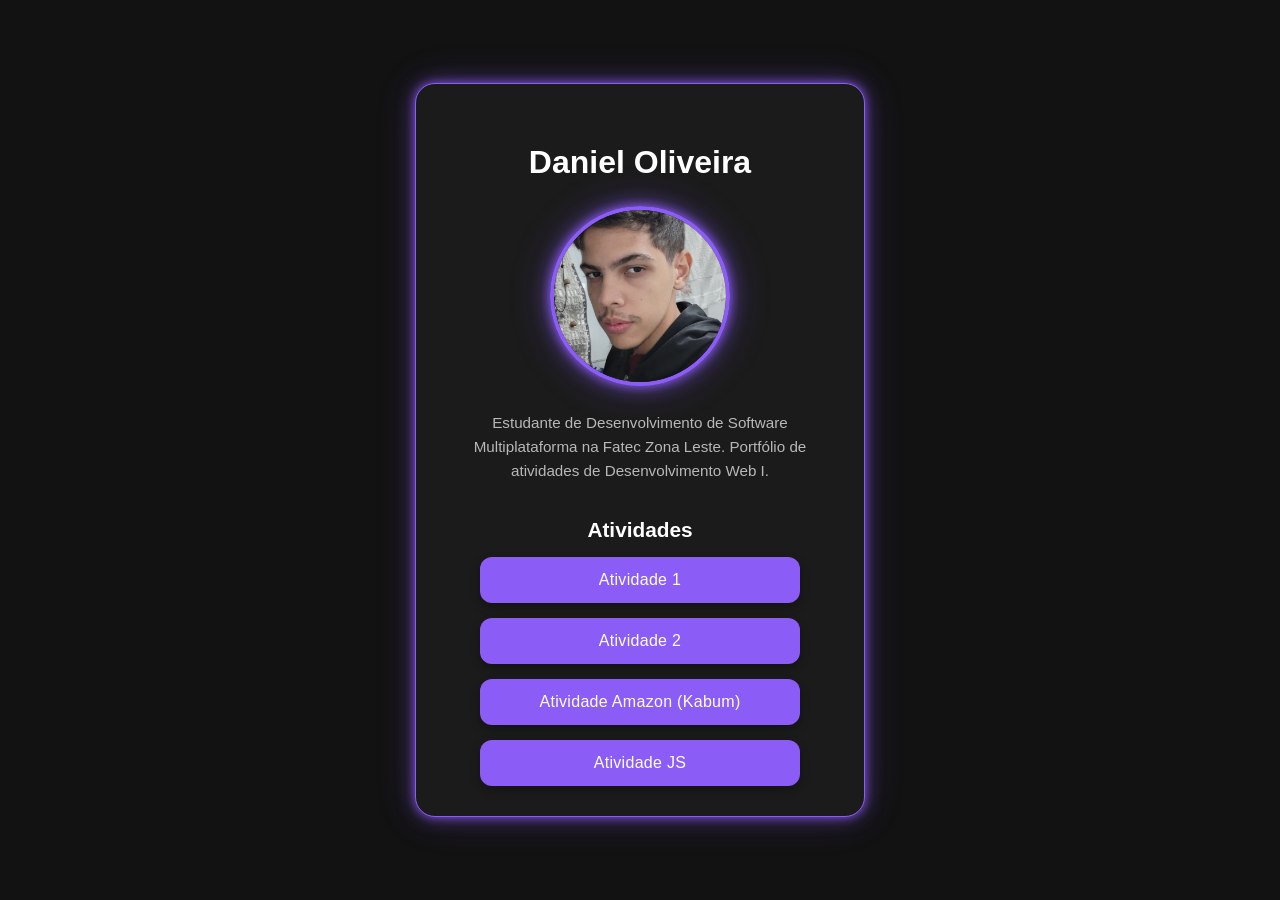
<file: index.html>
<!DOCTYPE html>
<html lang="en">
<head>
    <meta charset="UTF-8">
    <meta name="viewport" content="width=device-width, initial-scale=1.0">
    <title>Portifólio</title>

    <link rel="stylesheet" href="style.css">


    <link rel="preconnect" href="https://fonts.googleapis.com">
<link rel="preconnect" href="https://fonts.gstatic.com" crossorigin>
<link href="https://fonts.googleapis.com/css2?family=Poppins:wght@300;400;500;600;700&display=swap" rel="stylesheet">

</head>
<body>
    
  <div class="card">

     <h1>Daniel Oliveira</h1>

    <img src="Eu.jpeg" alt="Eu" srcset="" class="foto">

    <p class="desc">

        Estudante de Desenvolvimento de Software
Multiplataforma na Fatec Zona Leste.
Portfólio de atividades de Desenvolvimento Web I.

    </p>

    <h2 class="atividades">Atividades</h2>

    <div class="atividade">

        <a href="Atividade 1/index.html" class="atividade-btn">Atividade 1</a>

        <a href="atividade 2/index.html" class="atividade-btn">Atividade 2</a>

        <a href="Atividade Amazon (Kabum)/index.html" class="atividade-btn">Atividade Amazon (Kabum)</a>

         <a href="Atividade JS/index.html" class="atividade-btn">Atividade JS</a>

    </div>


    </div>




</body>
</html>
</file>
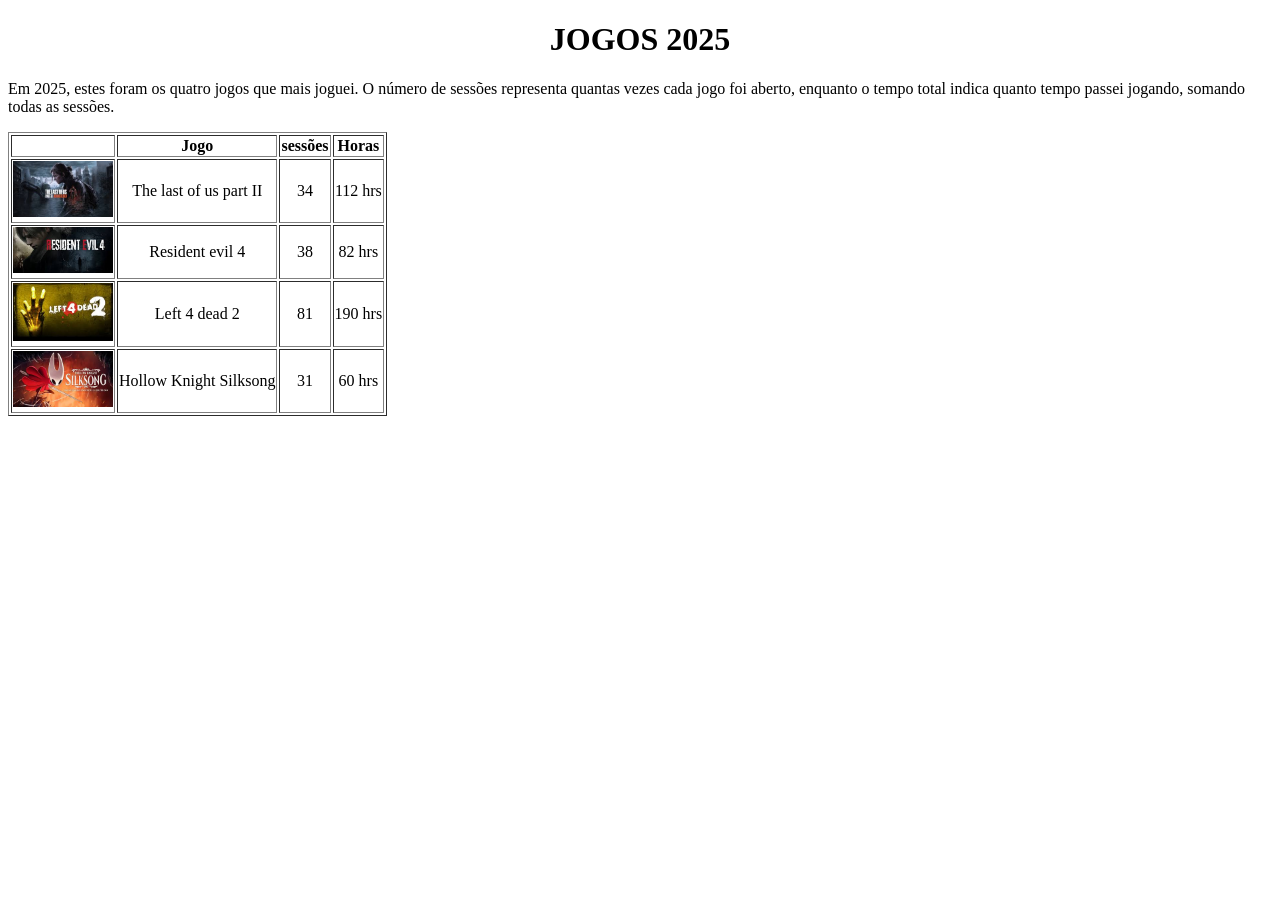
<file: Atividade 1/index.html>
<!DOCTYPE html>
<html lang="en">
<head>
    <meta charset="UTF-8">
    <meta name="viewport" content="width=
    , initial-scale=1.0">
    <title>TABELA DE JOGOS</title>
</head>
<body>
    <h1 style="text-align: center;">JOGOS 2025</h1>

<p>Em 2025, estes foram os quatro jogos que mais joguei.
    O número de sessões representa quantas vezes cada jogo foi aberto, enquanto o tempo total indica quanto tempo passei jogando, somando todas as sessões.
</p>

<table border="1" style="text-align: center;">
<tr>
<th></th>
<th>Jogo</th>
<th>sessões</th>
<th>Horas</th>

</tr>

<tr>
    <td><img src="The last of us part II.jfif" alt="" width="100"></td>
<td>The last of us part II</td>
<td>34 </td>
<td>112 hrs</td>

</tr>

<tr>
    <td><img src="Resident evil 4.jfif" alt="" width="100"></td>
<td>Resident evil 4</td>
<td>38</td>
<td> 82 hrs</td>

</tr>

<tr>
    <td><img src="Left 4 dead 2.jfif" alt="" width="100"></td>
    <td>Left 4 dead 2</td>
    <td>  81</td>
    <td>190 hrs</td>

</tr>

<tr>

    <td><img src="Hollow knight.jfif" alt="" width="100"></td>
<td>Hollow Knight Silksong</td>
<td>31 </td>
<td> 60 hrs </td>


</tr>


</table>








</body>
</html>
</file>
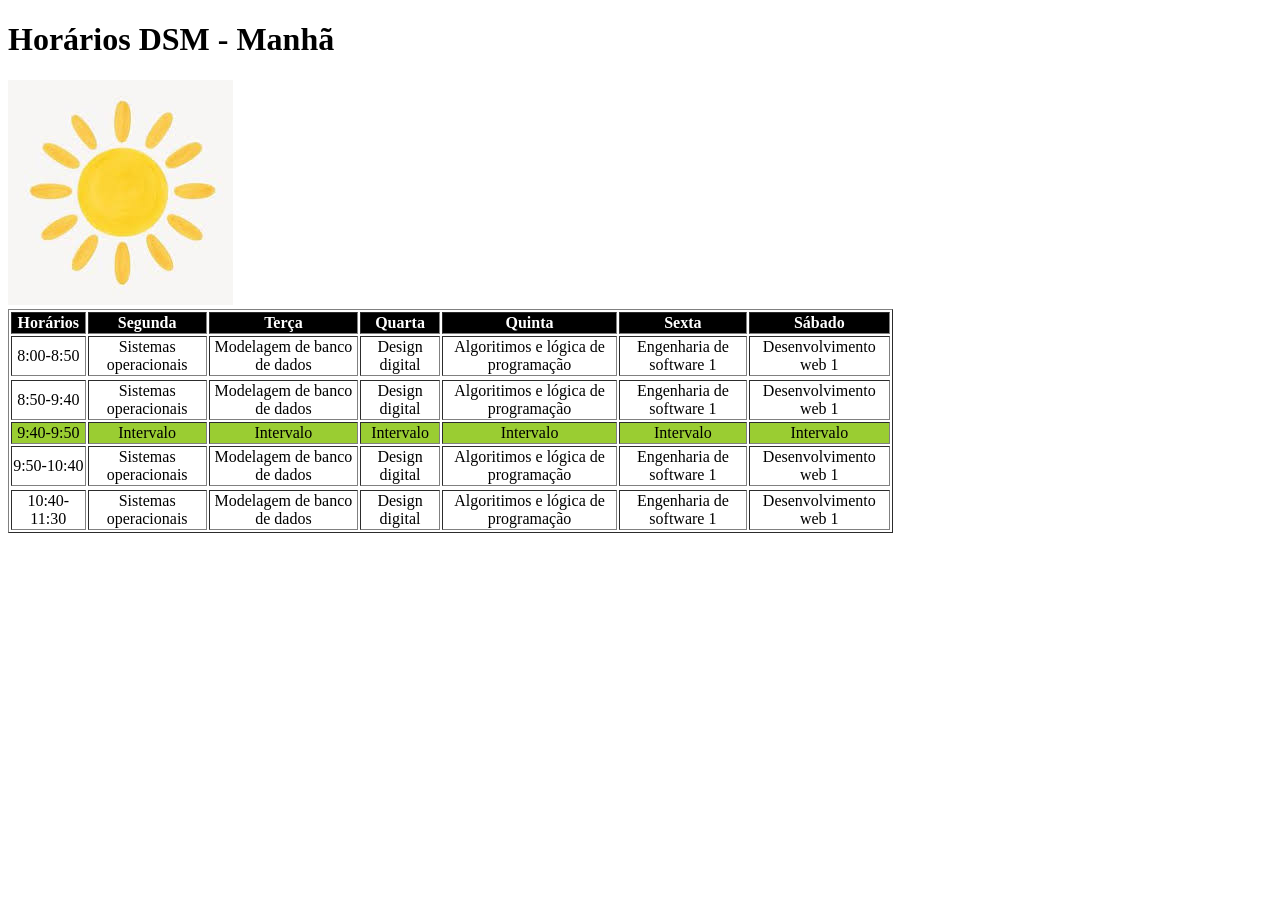
<file: atividade 2/index.html>
<!DOCTYPE html>
<html lang="en">
<head>
    <meta charset="UTF-8">
    <meta name="viewport" content="width=device-width, initial-scale=1.0">
    <title>Tabela de aulas</title>
  <link rel="stylesheet" href="tabela.css">
</head>
<body>
<h1>Horários DSM - Manhã</h1>

<img src="Logo.Sol.png" alt="">

    <table width="70%" border="1">
        <tr class="linha-destaque-P">
<th>Horários</th>
<th>Segunda</th>
<th>Terça</th>
<th>Quarta</th>
<th>Quinta</th>
<th>Sexta</th>
<th>Sábado</th>

 </tr>

<tr>
    <td > 8:00-8:50 </td>
    <td >Sistemas operacionais</td>
    <td >Modelagem de banco de dados</td>
    <td >Design digital</td>
    <td >Algoritimos e lógica de programação</td>
    <td >Engenharia de software 1</td>
    <td >Desenvolvimento web 1</td>
</tr>

<tr>

</tr>

<tr>
<td>8:50-9:40</td>
<td>Sistemas operacionais</td>
<td>Modelagem de banco de dados</td>
<td>Design digital</td>
<td>Algoritimos e lógica de programação</td>
<td>Engenharia de software 1</td>
<td>Desenvolvimento web 1</td>

</tr>

<tr class="linha-destaque-V">
<td>9:40-9:50</td>
<td>Intervalo</td>
<td>Intervalo</td>
<td>Intervalo</td>
<td>Intervalo</td>
<td>Intervalo</td>
<td>Intervalo</td>


</tr>

<tr>
<td> 9:50-10:40 </td>
    <td >Sistemas operacionais</td>
    <td >Modelagem de banco de dados</td>
    <td >Design digital</td>
    <td >Algoritimos e lógica de programação</td>
    <td >Engenharia de software 1</td>
    <td >Desenvolvimento web 1</td>

</tr>
<tr>

</tr>

<tr>
   <td>10:40-11:30</td>
<td>Sistemas operacionais</td>
<td>Modelagem de banco de dados</td>
<td>Design digital</td>
<td>Algoritimos e lógica de programação</td>
<td>Engenharia de software 1</td>
<td>Desenvolvimento web 1</td>
 
</tr>
    </table>
</body>
</html>
</file>
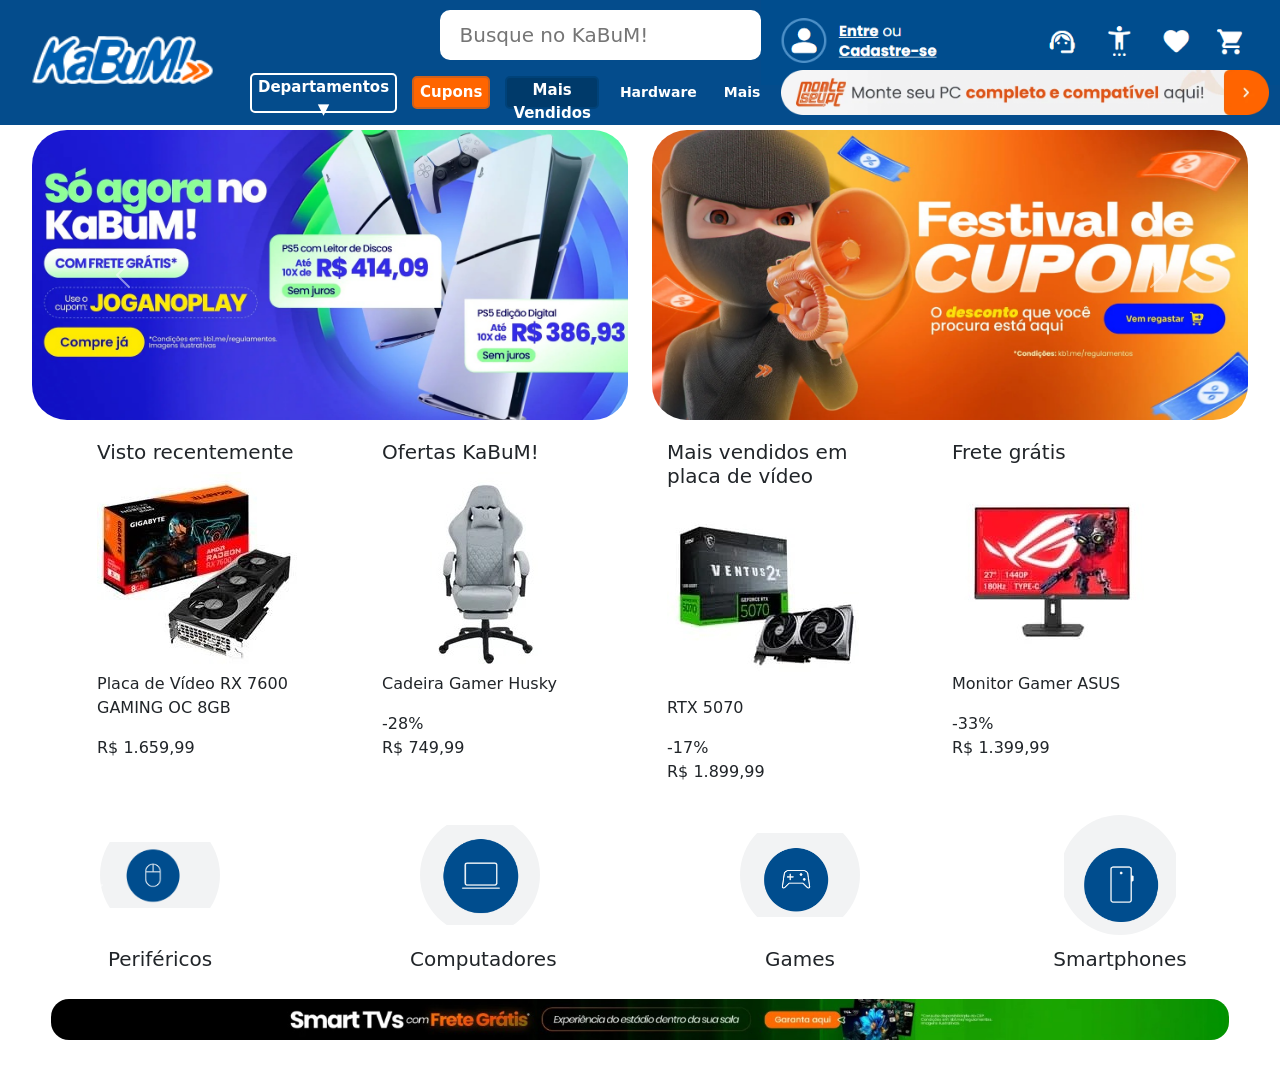
<file: Atividade Amazon (Kabum)/index.html>
<!DOCTYPE html>
<html lang="en">

<head>
    <meta charset="UTF-8">
    <meta name="viewport" content="width=device-width, initial-scale=1.0">
    <title>Document</title>

    <link rel="stylesheet" href="style.css">
    <link href="https://cdn.jsdelivr.net/npm/bootstrap@5.3.8/dist/css/bootstrap.min.css" rel="stylesheet"
        integrity="sha384-sRIl4kxILFvY47J16cr9ZwB07vP4J8+LH7qKQnuqkuIAvNWLzeN8tE5YBujZqJLB" crossorigin="anonymous">




</head>

<body>

    <header class="Barra-topo">
        <div class="linha-superior">
            <img src="logo.png" alt="logo" class="logo">


            <input type="text" class="pesquisa" placeholder="Busque no KaBuM!">

            <div class="direito">
                <img src="Lado superior direito.PNG" alt="">
            </div>


        </div>





        <div class="linha-inferior">

            <button class="departamentos">
                Departamentos ▼
            </button>


            <button class="cupons">
                Cupons
            </button>

            <button class="vendidos">
                Mais Vendidos
            </button>

            <button class="hardware">
                Hardware
            </button>

            <button class="mais">
                Mais
            </button>


            <div class="monte">
                <img src="banner_monte_seu_pc.png" alt="Monte seu PC">
            </div>


        </div>

    </header>


    

    <div id="carouselExample" class="carousel slide">
        <div class="carousel-inner">
         <div class="carousel-item active">
    <div class="row">

        <div class="col-6">
            <img src="Ps5 kabum.png" class="d-block w-100">
        </div>

        <div class="col-6">
            <img src="Cupons Kabum.png" class="d-block w-100">
        </div>

    </div>
</div>

<div class="carousel-item">
    <div class="row">

        <div class="col-6">
            <img src="Batman kabum.png" class="d-block w-100">
        </div>

        <div class="col-6">
            <img src="Saldão kabum.png" class="d-block w-100">
        </div>

    </div>
</div>

        </div>
        <button class="carousel-control-prev" type="button" data-bs-target="#carouselExample" data-bs-slide="prev">
            <span class="carousel-control-prev-icon" aria-hidden="true"></span>
            <span class="visually-hidden">Previous</span>
        </button>
        <button class="carousel-control-next" type="button" data-bs-target="#carouselExample" data-bs-slide="next">
            <span class="carousel-control-next-icon" aria-hidden="true"></span>
            <span class="visually-hidden">Next</span>
        </button>
    </div>

<div class="container">
    <div class="row">

        <div class="col-lg-3 col-md-6 mb-3">
            <div class="card-produto">
                <h5>Visto recentemente</h5>

                <img src="Rx 7600.png" alt="Produto">

                <p>Placa de Vídeo RX 7600 GAMING OC 8GB</p>

                <span class="preco">R$ 1.659,99</span>
            </div>
        </div>

        <div class="col-lg-3 col-md-6 mb-3">
            <div class="card-produto">
                <h5>Ofertas KaBuM!</h5>

                <img src="Cadeira.png" alt="Produto">

                <p>Cadeira Gamer Husky</p>

                <span class="desconto">-28%</span>
                <br>

                <span class="preco">R$ 749,99</span>
            </div>
        </div>

        <div class="col-lg-3 col-md-6 mb-3">
            <div class="card-produto">
                <h5>Mais vendidos em placa de vídeo</h5>

                <img src="RTX.png" alt="Produto">

                <p>RTX 5070</p>

                <span class="desconto">-17%</span>
                <br>

                <span class="preco">R$ 1.899,99</span>
            </div>
        </div>

        <div class="col-lg-3 col-md-6 mb-3">
            <div class="card-produto">
                <h5>Frete grátis</h5>

                <img src="monitor.png" alt="Produto">

                <p>Monitor Gamer ASUS</p>

                <span class="desconto">-33%</span>
                <br>

                <span class="preco">R$ 1.399,99</span>
            </div>
        </div>

    </div>
</div>


<div id="categoriasCarousel" class="carousel slide">

    <div class="carousel-inner">

        <div class="carousel-item active">

            <div class="d-flex justify-content-around">

                <div class="categoria">
                    <img src="MOUSE.PNG">
                    <h5>Periféricos</h5>
                </div>

                <div class="categoria">
                    <img src="COMPIUTER.PNG">
                    <h5>Computadores</h5>
                </div>

                <div class="categoria">
                    <img src="controle.PNG">
                    <h5>Games</h5>
                </div>

                <div class="categoria">
                    <img src="celular.PNG">
                    <h5>Smartphones</h5>
                </div>

            </div>

        </div>

        <div class="carousel-item">

            <div class="d-flex justify-content-around">

                <div class="categoria">
                    <img src="TV.PNG">
                    <h5>TV</h5>
                </div>

                <div class="categoria">
                    <img src="audio.PNG">
                    <h5>Áudio</h5>
                </div>

                <div class="categoria">
                    <img src="M.pc.PNG">
                    <h5>Monte seu PC</h5>
                </div>

            </div>

        </div>

    </div>

    <button class="carousel-control-prev"
        type="button"
        data-bs-target="#categoriasCarousel"
        data-bs-slide="prev">

        <span class="carousel-control-prev-icon"></span>

    </button>

    <button class="carousel-control-next"
        type="button"
        data-bs-target="#categoriasCarousel"
        data-bs-slide="next">

        <span class="carousel-control-next-icon"></span>

    </button>

</div>

<section class="Smart">
<img src="Smart.png" alt="">
</section>

    <script src="https://cdn.jsdelivr.net/npm/bootstrap@5.3.8/dist/js/bootstrap.bundle.min.js"
        integrity="sha384-FKyoEForCGlyvwx9Hj09JcYn3nv7wiPVlz7YYwJrWVcXK/BmnVDxM+D2scQbITxI"
        crossorigin="anonymous"></script>
</body>

</html>
</file>
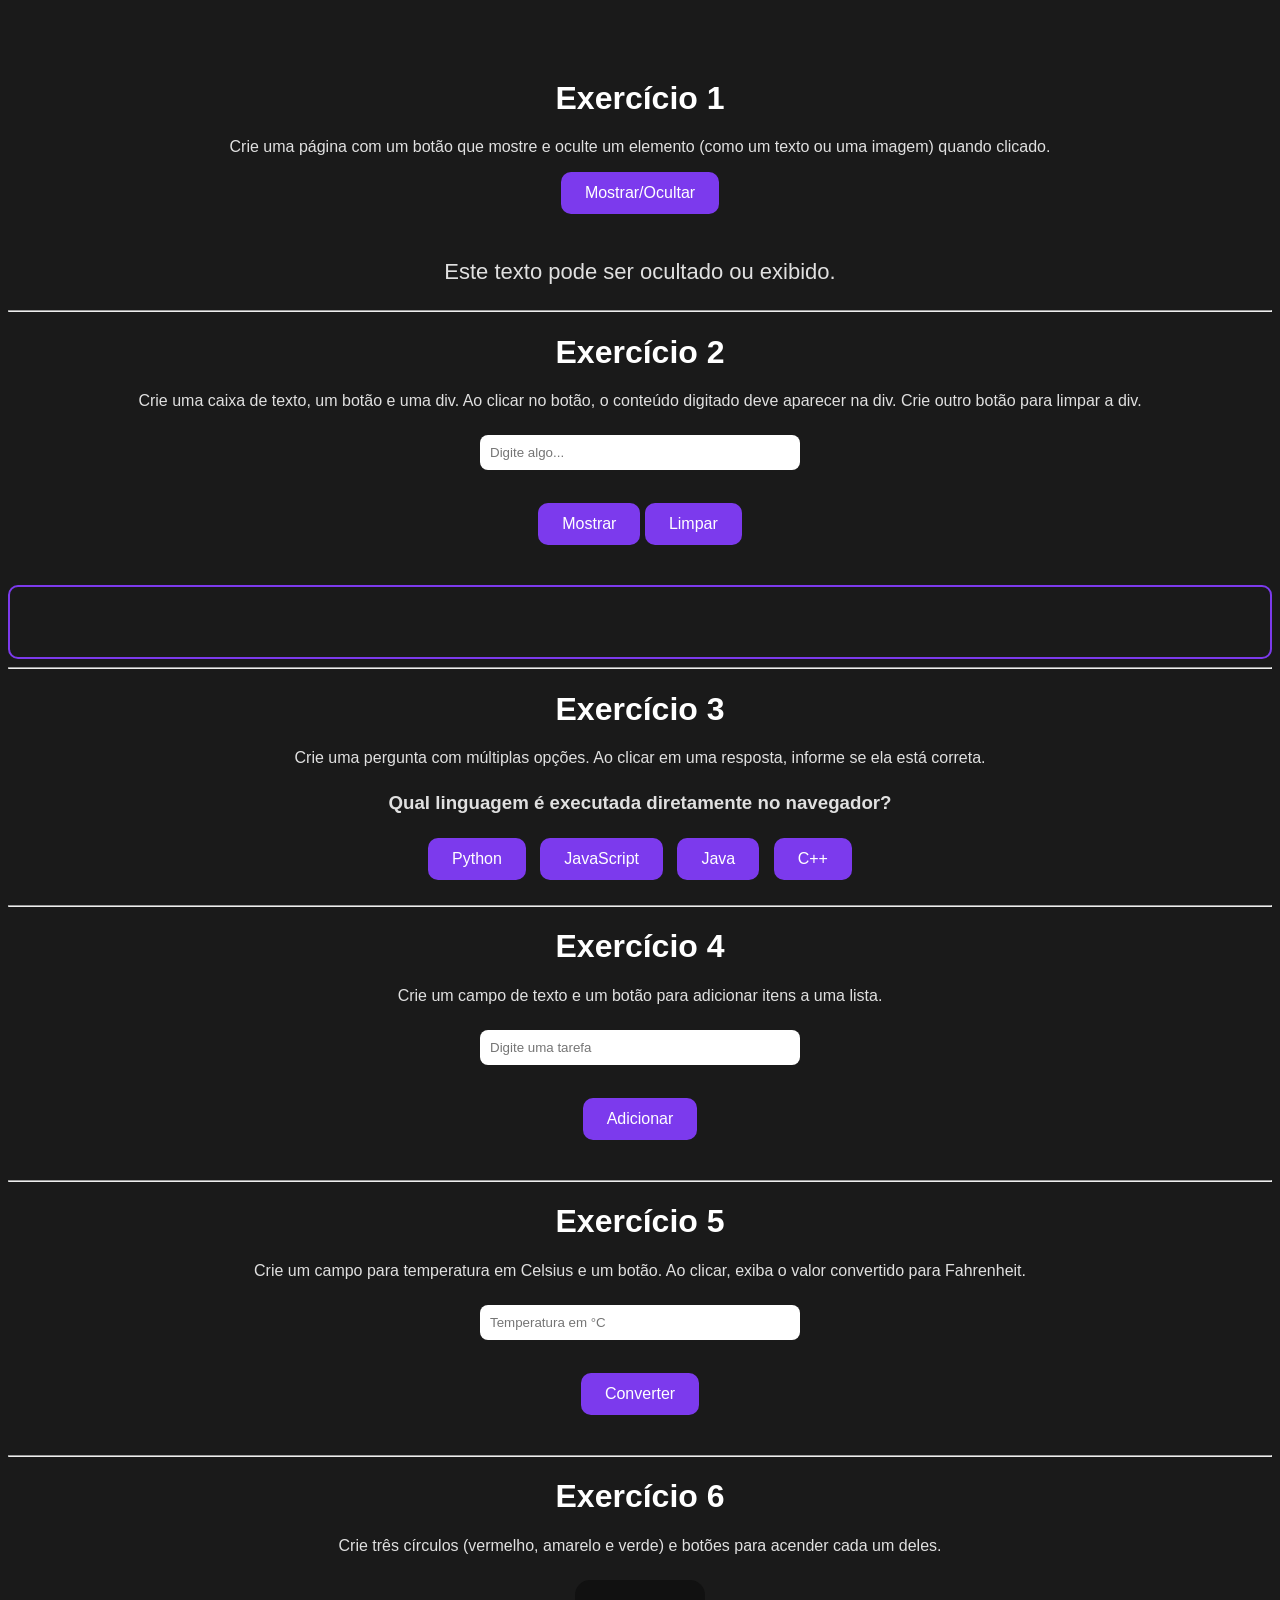
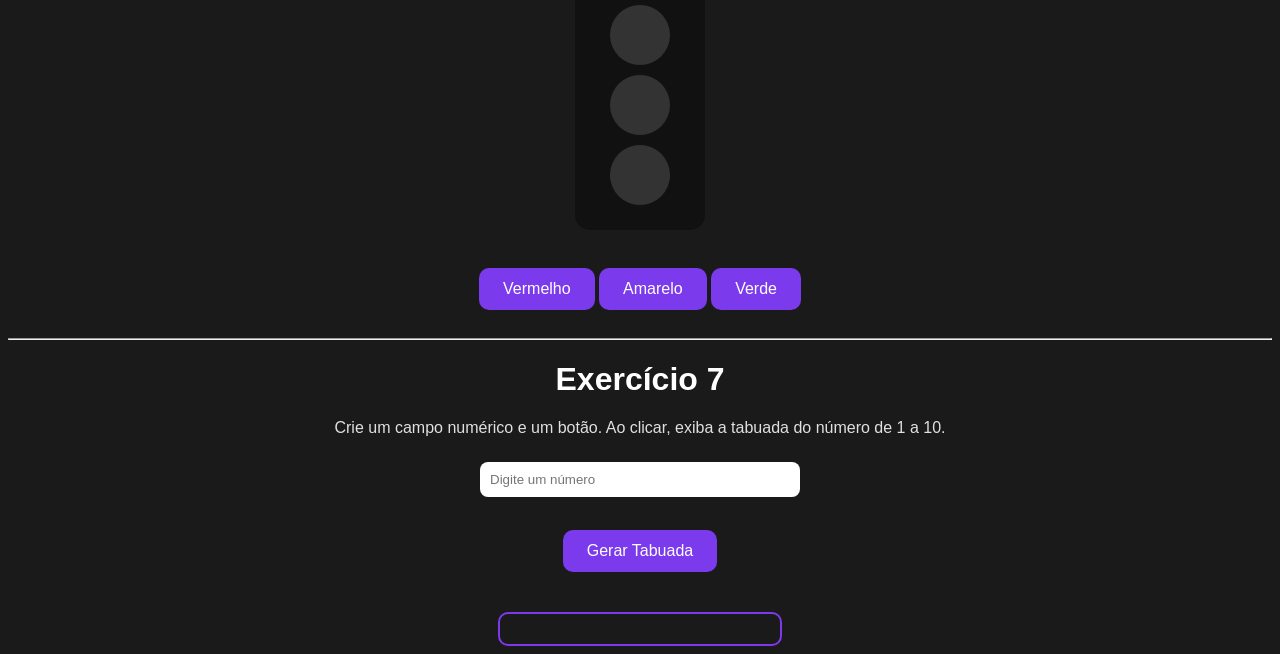
<file: Atividade JS/index.html>
<!DOCTYPE html>
<html lang="en">
<head>
    <meta charset="UTF-8">
    <meta name="viewport" content="width=device-width, initial-scale=1.0">
    <title>Atividade JS</title>
    <link rel="stylesheet" href="style.css">
</head>


<body>
 
    <div class="container">

<h1>Exercício 1</h1>

<p>
    Crie uma página com um botão que mostre e oculte um elemento
    (como um texto ou uma imagem) quando clicado. </p>


<button onclick="alternar()">Mostrar/Ocultar</button>

    <p id="texto">Este texto pode ser ocultado ou exibido.</p>


</div>


<hr>

<h1>Exercício 2</h1>

<p class="enunciado">
    Crie uma caixa de texto, um botão e uma div.
    Ao clicar no botão, o conteúdo digitado deve aparecer na div.
    Crie outro botão para limpar a div.
</p>

<input type="text" id="entrada" placeholder="Digite algo...">

<br><br>

<button id="mostrar">Mostrar</button>
<button id="limpar">Limpar</button>

<div id="resultado"></div>


<hr>

<h1>Exercício 3</h1>

<p class="enunciado">
    Crie uma pergunta com múltiplas opções.
    Ao clicar em uma resposta, informe se ela está correta.
</p>

<h3>Qual linguagem é executada diretamente no navegador?</h3>

<button class="resposta" data-correta="false">Python</button>
<button class="resposta" data-correta="true">JavaScript</button>
<button class="resposta" data-correta="false">Java</button>
<button class="resposta" data-correta="false">C++</button>

<p id="resultadoPergunta"></p>



<hr>

<h1>Exercício 4</h1>

<p class="enunciado">
    Crie um campo de texto e um botão para adicionar itens a uma lista.
</p>

<input type="text" id="novaTarefa" placeholder="Digite uma tarefa">

<br><br>

<button id="adicionarTarefa">Adicionar</button>

<ul id="listaTarefas"></ul>


<hr>

<h1>Exercício 5</h1>

<p class="enunciado">
    Crie um campo para temperatura em Celsius e um botão.
    Ao clicar, exiba o valor convertido para Fahrenheit.
</p>

<input type="number" id="celsius" placeholder="Temperatura em °C">

<br><br>

<button id="converter">Converter</button>

<p id="resultadoTemperatura"></p>



<hr>

<h1>Exercício 6</h1>

<p class="enunciado">
    Crie três círculos (vermelho, amarelo e verde) e botões para acender cada um deles.
</p>

<div class="semaforo">
    <div id="vermelho" class="luz"></div>
    <div id="amarelo" class="luz"></div>
    <div id="verde" class="luz"></div>
</div>

<br>

<button id="btnVermelho">Vermelho</button>
<button id="btnAmarelo">Amarelo</button>
<button id="btnVerde">Verde</button>



<hr>

<h1>Exercício 7</h1>

<p class="enunciado">
    Crie um campo numérico e um botão.
    Ao clicar, exiba a tabuada do número de 1 a 10.
</p>

<input type="number" id="numeroTabuada" placeholder="Digite um número">

<br><br>

<button id="gerarTabuada">Gerar Tabuada</button>

<div id="resultadoTabuada"></div>


    <script src="script.js"></script>


</body>
</html>
</file>
<file: style.css>
*{
    margin: 0;
    padding: 0;
    box-sizing: border-box;
}

body{
    min-height: 100vh;

    display: flex;
    justify-content: center;
    align-items: center;

    background-color: #121212;
}

.card{

    height: auto;
    min-height: 650px;

    padding-bottom: 30px;


    width: 450px;
    min-height: 650px;

    background-color: #1b1b1b;

    border-radius: 20px;

    border: 1px solid #8b5cf6;

     box-shadow:
        0 0 10px rgba(139, 92, 246, 0.8),
        0 0 20px rgba(139, 92, 246, 0.4),
        0 0 40px rgba(139, 92, 246, 0.2);

      display: flex;
    flex-direction: column;
    align-items: center;

    padding-top: 40px;
}

.foto {
     width: 180px;
    height: 180px;

    border-radius: 50%;

    object-fit: cover;

    border: 4px solid #8b5cf6;

     box-shadow:
        0 0 10px rgba(139, 92, 246, 0.9),
        0 0 20px rgba(139, 92, 246, 0.6),
        0 0 40px rgba(139, 92, 246, 0.3);

        margin-top: 25px;
}


.foto:hover{
    transform: scale(1.02);

    box-shadow:
        0 0 12px rgba(139, 92, 246, 0.8),
        0 0 24px rgba(139, 92, 246, 0.3);
}


h1{
    color: white;
    margin-top: 20px;
    font-size: 2rem;
}

*{
    font-family: "Orbitron", sans-serif;
}

.desc{
    width: 80%;

    margin-top: 25px;

    color: #b8b8b8;

    text-align: center;

    line-height: 1.6;

    font-size: 0.95rem;
}

.atividades{
    margin-top: 35px;
    margin-bottom: 15px;

    color: #ffffff;

    font-size: 1.3rem;
    font-weight: 600;
}

.atividade{
    display: flex;
    flex-direction: column;
     align-items: center;
    gap: 15px;
}

.atividade-btn{
    display: block;

    width: 200%;
    max-width: 320px;

    padding: 14px;

    background: #8b5cf6;

    color: white;

    text-decoration: none;

    text-align: center;

    border-radius: 12px;

    font-weight: 500;

    letter-spacing: 0.3px;

    transition: all 0.25s ease;

    box-shadow: 0 4px 10px rgba(0, 0, 0, 0.3);
}

.atividade-btn:hover{
    background: #7c4dff;

    transform: translateY(-2px);

    box-shadow: 0 6px 15px rgba(139, 92, 246, 0.35);
}

.atividade-btn:active{
    transform: translateY(0px);
    box-shadow: 0 3px 8px rgba(0, 0, 0, 0.3);
}
</file>
<file: atividade 2/tabela.css>
table{text-align: center;}
.linha-destaque-V {background-color: yellowgreen;}
.linha-destaque-P {background-color: black; color: white;}
</file>
<file: Atividade Amazon (Kabum)/style.css>
body {

margin: 0;

}

.Barra-topo {

 width: 100%;
    height: 125px;
    background-color: #044c8c;

    display: flex;
    flex-direction: column;

}


.logo {
    height: 50px;
    margin-top: 50px;
    margin-left: 30px;
}

.departamentos {
     background-color: #044c8c;
    color: white;
    border: 2px solid white;
    border-radius: 5px;

    width: 170px;
    height: 40px;

    font-size: 15px;
    font-weight: bold;

 
}

.cupons {

     background-color: #ff6500;
    color: white;
    border: 2px solid #cf601b;
    border-radius: 5px;

    width: 100px;
    height: 33px;

    font-size: 15px;
    font-weight: bold;

    

}

.vendidos {

background-color: #003a6a;
    color: white;
    border: 2px solid #004279;
    border-radius: 5px;

    width: 160px;
    height: 33px;

    font-size: 15px;
    font-weight: bold;

   
}


.pesquisa{


       width: 400px;
    height: 50px;

    border: none;
    border-radius: 10px;

    padding-left: 20px;

    font-size: 20px;
    margin-left: 225px;

    position: relative;
    top: -0px;

    

     width: 500px;

}

.hardware {

  background: none;
    border: none;
    color: white;

    font-size: 14px;
    font-weight: bold;

    cursor: pointer;

  
}

.mais {
    
 background: none;
    border: none;
    color: white;

    font-size: 14px;
    font-weight: bold;

    cursor: pointer;

    
}


.linha-inferior {

    display: flex;
    align-items: center;
    gap: 15px;
    padding-left: 250px;

    
}

.linha-superior {
    display: flex;
    align-items: center;
    height: 70px;

     
}


.monte {

   
    margin-left: auto;
    margin-right: 20px;
}

.monte img {
     height: 45px;
}

.direito {
    height: 70px;
    margin-left: auto;
}

.direito img {
    height: 85px;
}

#carouselExample {
    max-width: 16000px;

        margin: 5px auto ;
         width: 95%;
}

#carouselExample img{
    height: 290px;
    object-fit: cover;
    border-radius: 35px;
}

.col-6:hover {
    transform: scale(1.03);
    box-shadow: 0 8px 20px rgba(0,0,0,0.15);
}

.categoria{
    transition: .3s;
    cursor: pointer;
     display: flex;
    flex-direction: column;
    align-items: center;
    text-align: center;
}

.categoria:hover{
    transform: scale(1.08);
}

.categoria img{
    width: 120px;
    height: 120px;
    border-radius: 50%;
    object-fit: contain;
}

.categoria h5{
    margin-top: 12px;
    width: 140px;
}

.Smart {

       width: 92%;
    max-width: 1500px;
    margin: 20px auto 30px auto;
}

.Smart img{
    width: 100%;
    height: auto;
    border-radius: 18px;
    object-fit: cover;
}

.card-produto {

      background: white;
    border-radius: 15px;
    padding: 15px;
    transition: all 0.3s ease;
    cursor: pointer;
}

.card-produto:hover {

        transform: scale(1.03);
    box-shadow: 0 8px 20px rgba(0,0,0,0.15);
}
</file>
<file: Atividade JS/style.css>
body {
    background-color: #1a1a1a;
    color: #e0e0e0;
    font-family: Arial, sans-serif;
    text-align: center;
    margin-top: 80px;
}

h1 {
    color: #ffffff;
}

#texto {
    margin: 25px 0;
    font-size: 22px;
}

button {
    background-color: #7c3aed;
    color: white;
    border: none;
    padding: 12px 24px;
    border-radius: 10px;
    font-size: 16px;
    cursor: pointer;
    transition: 0.3s;
}

button:hover {
    background-color: #8b5cf6;
    transform: translateY(-2px);
}

button:active {
    transform: translateY(0);
}


.container {
    text-align: center;
}

.enunciado {
    margin-bottom: 25px;
}

button {
    display: inline-block;
    margin-bottom: 20px;
}

input {
    width: 300px;
    padding: 10px;
    border-radius: 8px;
    border: none;
    margin-bottom: 15px;
}

#resultado {
    margin-top: 20px;
    min-height: 40px;
    border: 2px solid #7c3aed;
    border-radius: 10px;
    padding: 15px;
}


.resposta {
    margin: 5px;
}

#resultadoPergunta {
    margin-top: 20px;
    font-size: 18px;
    font-weight: bold;
}



#listaTarefas {
    list-style-position: inside;
    margin-top: 20px;
    padding: 0;
}

#listaTarefas li {
    margin: 10px 0;
    font-size: 18px;
}



#resultadoTemperatura {
    margin-top: 20px;
    font-size: 18px;
    font-weight: bold;
}


.semaforo {
    width: 100px;
    margin: 20px auto;
    background-color: #111;
    padding: 15px;
    border-radius: 15px;
}

.luz {
    width: 60px;
    height: 60px;
    background-color: #333;
    border-radius: 50%;
    margin: 10px auto;
}



#resultadoTabuada {
    margin-top: 20px;
    line-height: 1.8;
    font-size: 18px;
    border: 2px solid #7c3aed;
    border-radius: 10px;
    padding: 15px;
    width: 250px;
    margin-left: auto;
    margin-right: auto;
}
</file>
